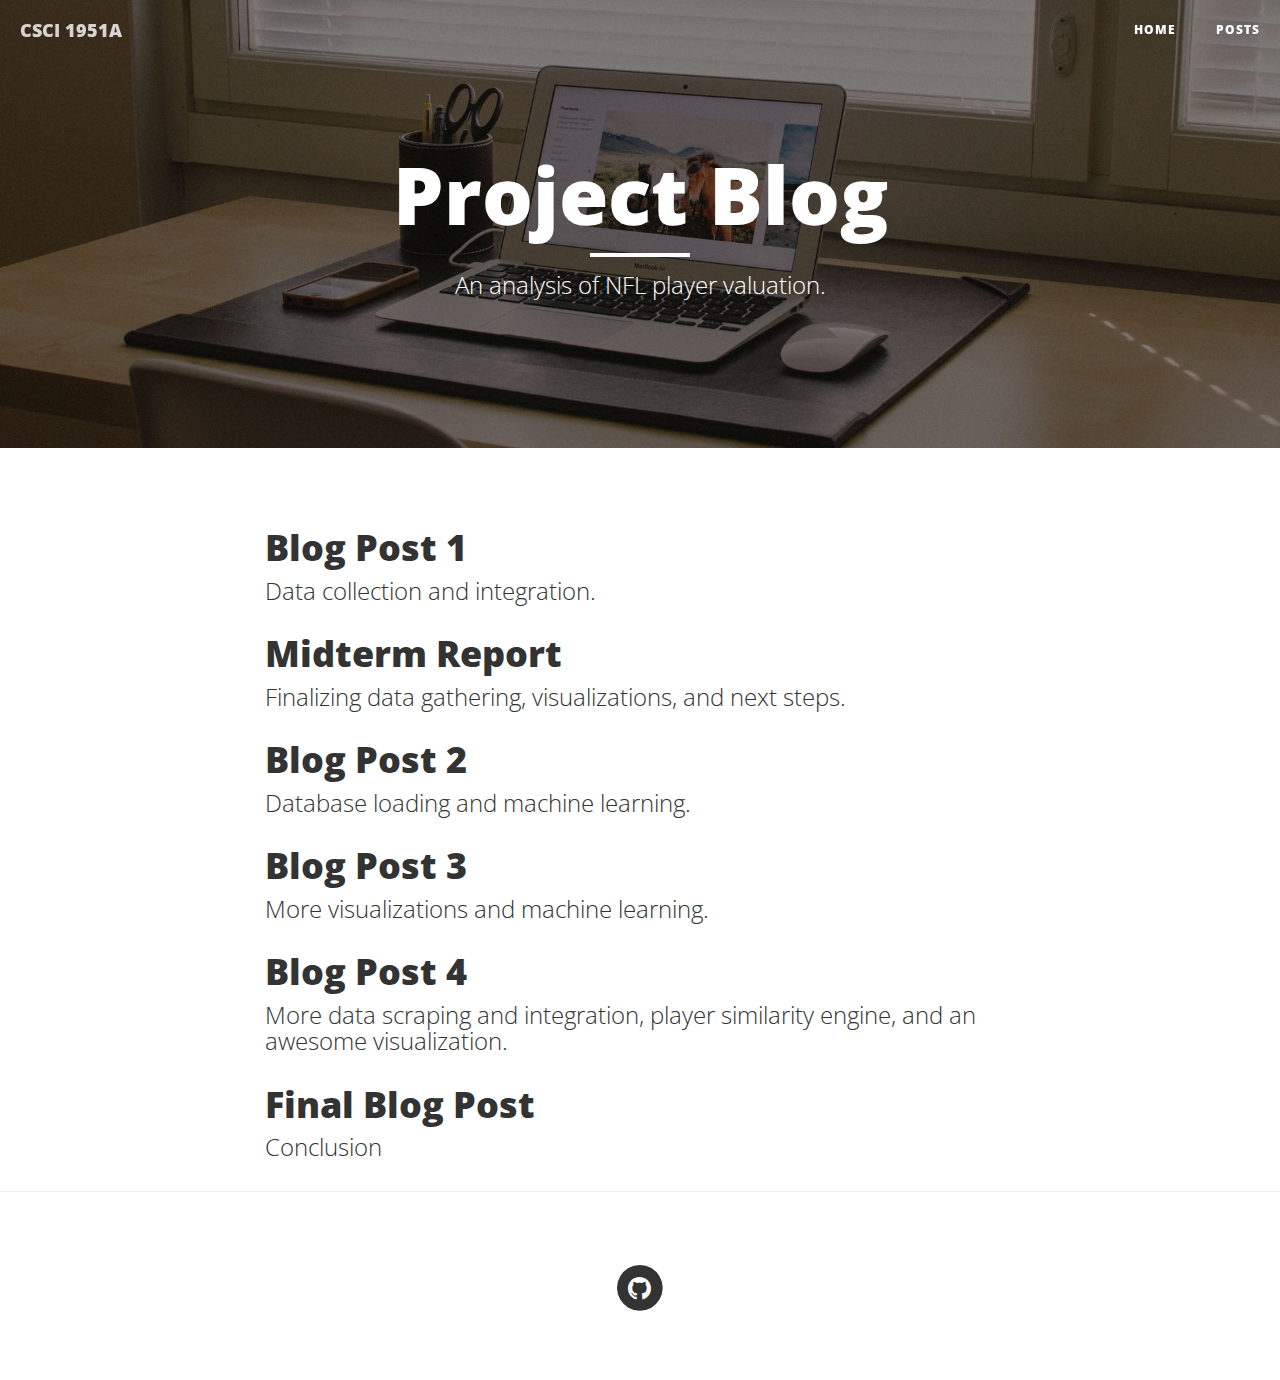
<file: index.html>
<!DOCTYPE html>
<html lang="en">

<head>

    <meta charset="utf-8">
    <meta http-equiv="X-UA-Compatible" content="IE=edge">
    <meta name="viewport" content="width=device-width, initial-scale=1">
    <meta name="description" content="">
    <meta name="author" content="">

    <title>CSCI 1951A Final Project</title>

    <!-- Bootstrap Core CSS -->
    <link href="blog/vendor/bootstrap/css/bootstrap.min.css" rel="stylesheet">

    <!-- Theme CSS -->
    <link href="blog/css/clean-blog.min.css" rel="stylesheet">

    <!-- Custom Fonts -->
    <link href="blog/vendor/font-awesome/css/font-awesome.min.css" rel="stylesheet" type="text/css">
    <link href='https://fonts.googleapis.com/css?family=Lora:400,700,400italic,700italic' rel='stylesheet' type='text/css'>
    <link href='https://fonts.googleapis.com/css?family=Open+Sans:300italic,400italic,600italic,700italic,800italic,400,300,600,700,800' rel='stylesheet' type='text/css'>

    <!-- HTML5 Shim and Respond.js IE8 support of HTML5 elements and media queries -->
    <!-- WARNING: Respond.js doesn't work if you view the page via file:// -->
    <!--[if lt IE 9]>
        <script src="https://oss.maxcdn.com/libs/html5shiv/3.7.0/html5shiv.js"></script>
        <script src="https://oss.maxcdn.com/libs/respond.js/1.4.2/respond.min.js"></script>
    <![endif]-->

</head>

<body>

    <!-- Navigation -->
    <nav class="navbar navbar-default navbar-custom navbar-fixed-top">
        <div class="container-fluid">
            <!-- Brand and toggle get grouped for better mobile display -->
            <div class="navbar-header page-scroll">
                <button type="button" class="navbar-toggle" data-toggle="collapse" data-target="#bs-example-navbar-collapse-1">
                    <span class="sr-only">Toggle navigation</span>
                    Menu <i class="fa fa-bars"></i>
                </button>
                <a class="navbar-brand" href="https://cs.brown.edu/courses/csci1951-a/">CSCI 1951A</a>
            </div>

            <!-- Collect the nav links, forms, and other content for toggling -->
            <div class="collapse navbar-collapse" id="bs-example-navbar-collapse-1">
                <ul class="nav navbar-nav navbar-right">
                    <li>
                        <a href="index.html">Home</a>
                    </li>
                    <li>
                        <a href="blog/posts.html">Posts</a>
                    </li>
                </ul>
            </div>
            <!-- /.navbar-collapse -->
        </div>
        <!-- /.container -->
    </nav>

    <!-- Page Header -->
    <!-- Set your background image for this header on the line below. -->
    <header class="intro-header" style="background-image: url('blog/img/home-bg.jpg')">
        <div class="container">
            <div class="row">
                <div class="col-lg-8 col-lg-offset-2 col-md-10 col-md-offset-1">
                    <div class="site-heading">
                        <h1>Project Blog</h1>
                        <hr class="small">
                        <span class="subheading">An analysis of NFL player valuation.</span>
                    </div>
                </div>
            </div>
        </div>
    </header>

    <!-- Main Content -->
    <div class="container">
        <div class="row">
            <div class="col-lg-8 col-lg-offset-2 col-md-10 col-md-offset-1">
                <div class="post-preview">
                    <a href="blog/posts.html#blog-post-1">
                        <h2 class="post-title">
                            Blog Post 1
                        </h2>
                        <h3 class="post-subtitle">
                            Data collection and integration.
                        </h3>
                    </a>
                    <a href="blog/posts.html#midterm">
                        <h2 class="post-title">
                            Midterm Report
                        </h2>
                        <h3 class="post-subtitle">
                            Finalizing data gathering, visualizations, and next steps.
                        </h3>
                    </a>
                    <a href="blog/posts.html#blog-post-2">
                        <h2 class="post-title">
                            Blog Post 2
                        </h2>
                        <h3 class="post-subtitle">
                           Database loading and machine learning.
                        </h3>
                    </a>
                    <a href="blog/posts.html#blog-post-3">
                        <h2 class="post-title">
                            Blog Post 3
                        </h2>
                        <h3 class="post-subtitle">
                           More visualizations and machine learning.
                        </h3>
                    </a>
                    <a href="blog/posts.html#blog-post-4">
                        <h2 class="post-title">
                            Blog Post 4
                        </h2>
                        <h3 class="post-subtitle">
                           More data scraping and integration, player similarity engine, and an awesome visualization.
                        </h3>
                    </a>
                    <a href="blog/posts.html#finalPost">
                        <h2 class="post-title">
                            Final Blog Post
                        </h2>
                        <h3 class="post-subtitle">
                           Conclusion
                        </h3>
                    </a>
                </div>
                <!-- <hr> -->
                <!-- <div class="post-preview">
                    <a href="posts.html">
                        <h2 class="post-title">
                            Midterm Report
                        </h2>
                    </a>
                </div>
                <hr>
                <div class="post-preview">
                    <a href="posts.html">
                        <h2 class="post-title">
                            Blog Post 2
                        </h2>
                        <h3 class="post-subtitle">

                        </h3>
                    </a>

                </div>
                <hr>
                <div class="post-preview">
                    <a href="posts.html">
                        <h2 class="post-title">
                            Blog Post 4
                        </h2>
                        <h3 class="post-subtitle">

                        </h3>
                    </a>
                </div>
                <hr>
                <ul class="pager">
                    <li class="next">
                        <a href="#">Older Posts &rarr;</a>
                    </li>
                </ul> -->
            </div>
        </div>
    </div>

    <hr>

    <!-- Footer -->
    <footer>
        <div class="container">
            <div class="row">
                <div class="col-lg-8 col-lg-offset-2 col-md-10 col-md-offset-1">
                    <ul class="list-inline text-center">
                        <li>
                            <a href="https://github.com/kevinli96/cs1951a_project">
                                <span class="fa-stack fa-lg">
                                    <i class="fa fa-circle fa-stack-2x"></i>
                                    <i class="fa fa-github fa-stack-1x fa-inverse"></i>
                                </span>
                            </a>
                        </li>
                    </ul>
                </div>
            </div>
        </div>
    </footer>

    <!-- jQuery -->
    <script src="blog/vendor/jquery/jquery.min.js"></script>

    <!-- Bootstrap Core JavaScript -->
    <script src="blog/vendor/bootstrap/js/bootstrap.min.js"></script>

    <!-- Contact Form JavaScript -->
    <script src="blog/js/jqBootstrapValidation.js"></script>
    <script src="blog/js/contact_me.js"></script>

    <!-- Theme JavaScript -->
    <script src="blog/js/clean-blog.min.js"></script>

</body>

</html>
</file>
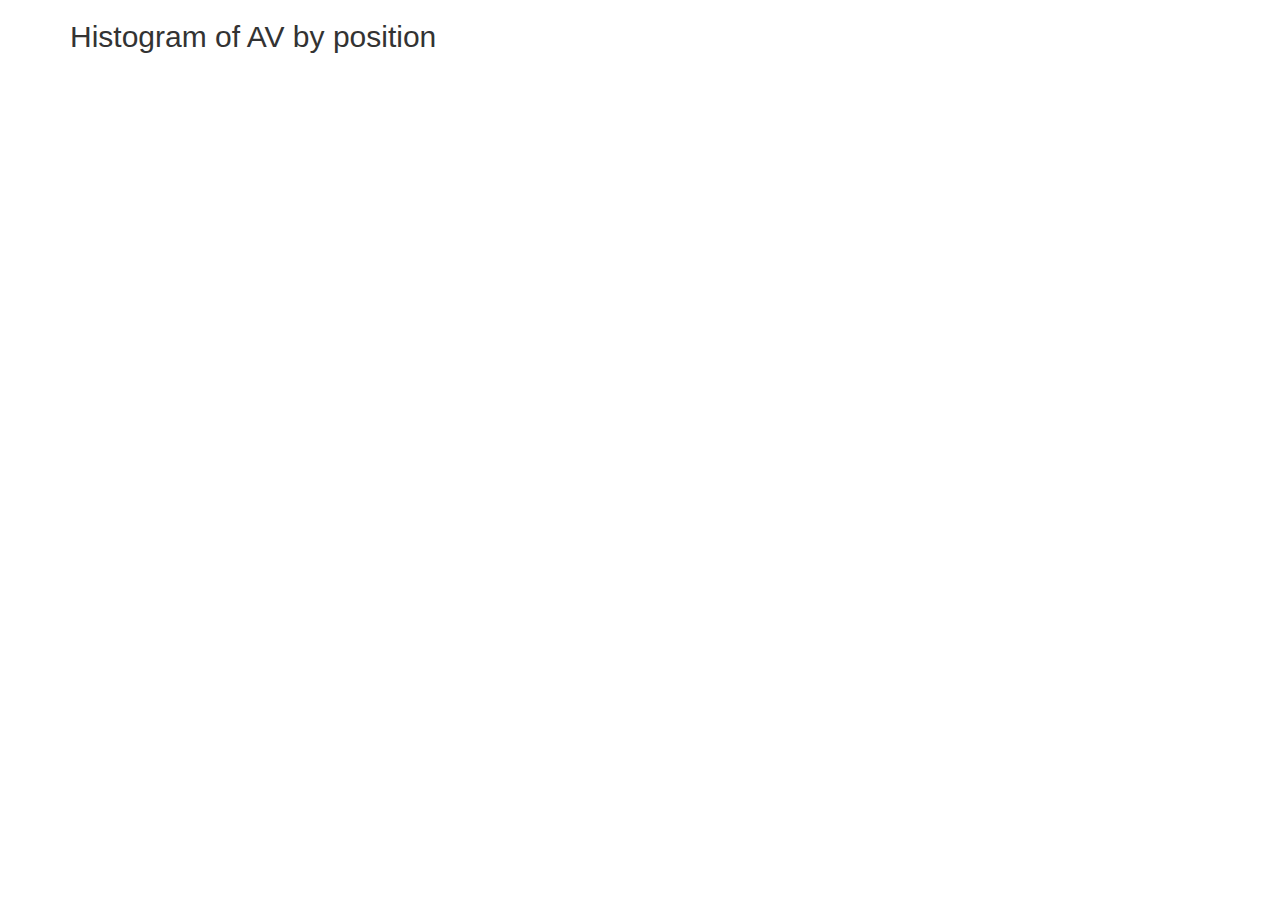
<file: visualizations/av_histogram_by_position/index.html>
<!DOCTYPE html>
<html lang="en">
<head>
  <meta charset="UTF-8">
  <title>NFL Player Valuation</title>
  <link rel="stylesheet" href="style.css">
  <link rel="stylesheet" href="https://maxcdn.bootstrapcdn.com/bootstrap/3.3.7/css/bootstrap.min.css">
</head>
<body>
  <div class="container" >
    <h2>Histogram of AV by position</h2><br>

    <div class="row">
      <div class="col-md-12">
        <div id="chart"></div>
      </div>
    </div>
  </div>

  <script src="https://cdnjs.cloudflare.com/ajax/libs/jquery/3.1.1/jquery.min.js"></script>
  <script src="https://d3js.org/d3.v4.min.js"></script>
  <script src="script.js"></script>
  <script src="https://maxcdn.bootstrapcdn.com/bootstrap/3.3.7/js/bootstrap.min.js"></script>
</body>
</html>
</file>
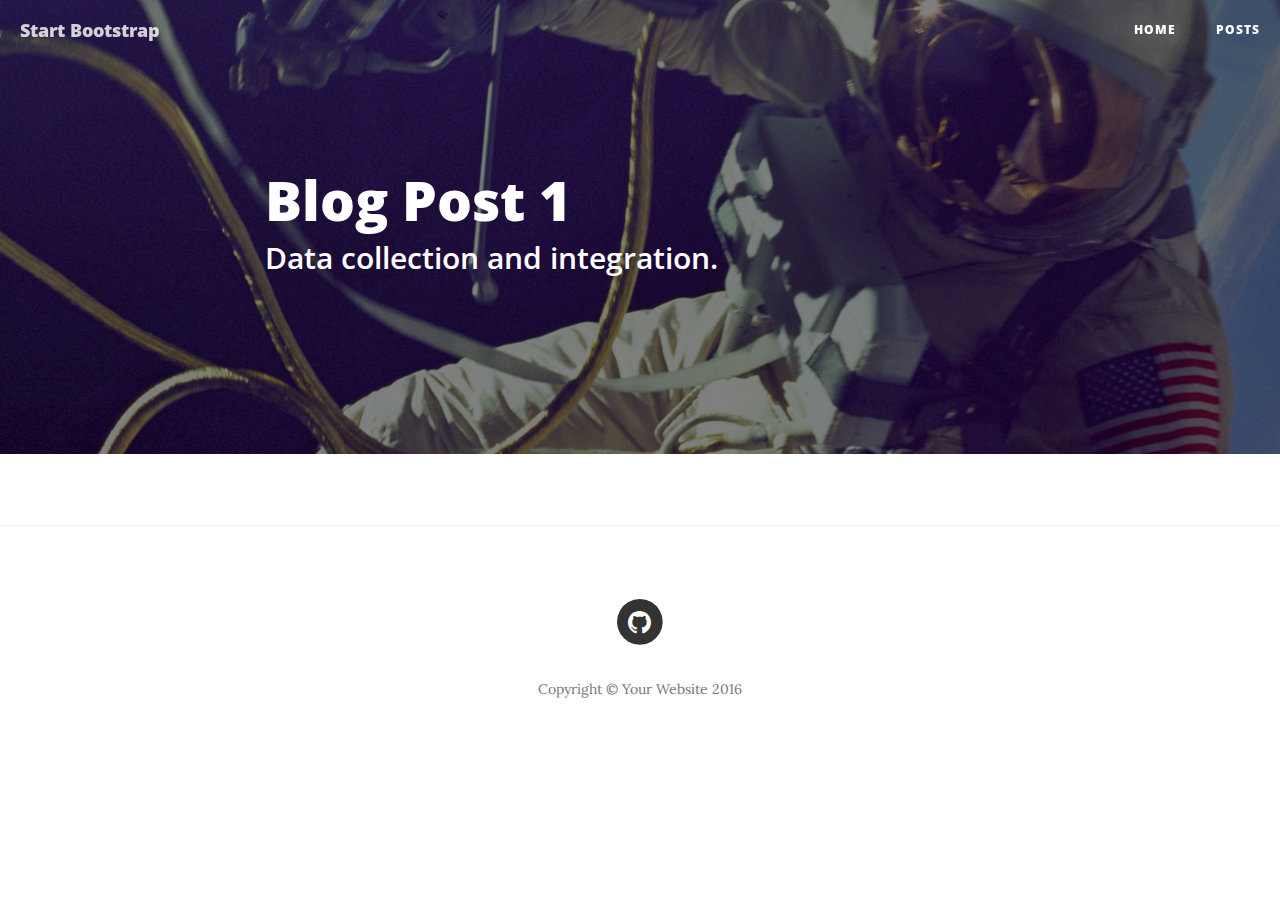
<file: posts.html>
<!DOCTYPE html>
<html lang="en">

<head>

    <meta charset="utf-8">
    <meta http-equiv="X-UA-Compatible" content="IE=edge">
    <meta name="viewport" content="width=device-width, initial-scale=1">
    <meta name="description" content="">
    <meta name="author" content="">

    <title>Blog Posts</title>

    <!-- Bootstrap Core CSS -->
    <link href="vendor/bootstrap/css/bootstrap.min.css" rel="stylesheet">

    <!-- Theme CSS -->
    <link href="css/clean-blog.min.css" rel="stylesheet">

    <!-- Custom Fonts -->
    <link href="vendor/font-awesome/css/font-awesome.min.css" rel="stylesheet" type="text/css">
    <link href='https://fonts.googleapis.com/css?family=Lora:400,700,400italic,700italic' rel='stylesheet' type='text/css'>
    <link href='https://fonts.googleapis.com/css?family=Open+Sans:300italic,400italic,600italic,700italic,800italic,400,300,600,700,800' rel='stylesheet' type='text/css'>

    <!-- HTML5 Shim and Respond.js IE8 support of HTML5 elements and media queries -->
    <!-- WARNING: Respond.js doesn't work if you view the page via file:// -->
    <!--[if lt IE 9]>
        <script src="https://oss.maxcdn.com/libs/html5shiv/3.7.0/html5shiv.js"></script>
        <script src="https://oss.maxcdn.com/libs/respond.js/1.4.2/respond.min.js"></script>
    <![endif]-->

</head>

<body>

    <!-- Navigation -->
    <nav class="navbar navbar-default navbar-custom navbar-fixed-top">
        <div class="container-fluid">
            <!-- Brand and toggle get grouped for better mobile display -->
            <div class="navbar-header page-scroll">
                <button type="button" class="navbar-toggle" data-toggle="collapse" data-target="#bs-example-navbar-collapse-1">
                    <span class="sr-only">Toggle navigation</span>
                    Menu <i class="fa fa-bars"></i>
                </button>
                <a class="navbar-brand" href="index.html">Start Bootstrap</a>
            </div>

            <!-- Collect the nav links, forms, and other content for toggling -->
            <div class="collapse navbar-collapse" id="bs-example-navbar-collapse-1">
                <ul class="nav navbar-nav navbar-right">
                    <li>
                        <a href="index.html">Home</a>
                    </li>
                    <li>
                        <a href="posts.html">Posts</a>
                    </li>
                </ul>
            </div>
            <!-- /.navbar-collapse -->
        </div>
        <!-- /.container -->
    </nav>

    <!-- Page Header -->
    <!-- Set your background image for this header on the line below. -->
    <header class="intro-header" style="background-image: url('img/post-bg.jpg')">
        <div class="container">
            <div class="row">
                <div class="col-lg-8 col-lg-offset-2 col-md-10 col-md-offset-1">
                    <div class="post-heading">
                        <h1>Blog Post 1</h1>
                        <h2 class="subheading">Data collection and integration.</h2>
                        
                    </div>
                </div>
            </div>
        </div>
    </header>

    <!-- Post Content -->
    <article>
        <div class="container">
            <div class="row">
                <div class="col-lg-8 col-lg-offset-2 col-md-10 col-md-offset-1">
                   <!--  BLOG POST 1 -->





                </div>
            </div>
        </div>
    </article>

    <hr>

    <!-- Footer -->
    <footer>
        <div class="container">
            <div class="row">
                <div class="col-lg-8 col-lg-offset-2 col-md-10 col-md-offset-1">
                    <ul class="list-inline text-center">
                        <li>
                            <a href="https://github.com/kevinli96/cs1951a_project">
                                <span class="fa-stack fa-lg">
                                    <i class="fa fa-circle fa-stack-2x"></i>
                                    <i class="fa fa-github fa-stack-1x fa-inverse"></i>
                                </span>
                            </a>
                        </li>
                    </ul>
                    <p class="copyright text-muted">Copyright &copy; Your Website 2016</p>
                </div>
            </div>
        </div>
    </footer>

    <!-- jQuery -->
    <script src="vendor/jquery/jquery.min.js"></script>

    <!-- Bootstrap Core JavaScript -->
    <script src="vendor/bootstrap/js/bootstrap.min.js"></script>

    <!-- Contact Form JavaScript -->
    <script src="js/jqBootstrapValidation.js"></script>
    <script src="js/contact_me.js"></script>

    <!-- Theme JavaScript -->
    <script src="js/clean-blog.min.js"></script>

</body>

</html>
</file>
<file: visualizations/av_histogram_by_position/style.css>
.tooltip {
    position: absolute;
    text-align: center;
    width: 30px;
    height: 25px;
    padding: 3px;
    padding-left: 8px;
    font: 10px sans-serif;
    background: #ddd;
    pointer-events: none;
}
</file>
<file: blog/css/clean-blog.min.css>
/*!
 * Start Bootstrap - Clean Blog v3.3.7+1 (http://startbootstrap.com/template-overviews/clean-blog)
 * Copyright 2013-2016 Start Bootstrap
 * Licensed under MIT (https://github.com/BlackrockDigital/startbootstrap/blob/gh-pages/LICENSE)
 */a,body{color:#333}.navbar-custom .nav li a,.navbar-custom .navbar-brand,h1,h2,h3,h4,h5,h6{font-weight:800}.caption,.intro-header .page-heading,.intro-header .site-heading,footer .copyright{text-align:center}body{font-family:Lora,'Times New Roman',serif;font-size:20px;-webkit-tap-highlight-color:#0085A1}.intro-header .page-heading .subheading,.intro-header .post-heading .subheading,.intro-header .site-heading .subheading,.navbar-custom,h1,h2,h3,h4,h5,h6{font-family:'Open Sans','Helvetica Neue',Helvetica,Arial,sans-serif}p{line-height:1.5;margin:30px 0}p a{text-decoration:underline}a:focus,a:hover{color:#0085A1}a img:focus,a img:hover{cursor:zoom-in}blockquote{color:#777;font-style:italic}hr.small{max-width:100px;margin:15px auto;border-width:4px;border-color:#fff}.navbar-custom{position:absolute;top:0;left:0;width:100%;z-index:3}.navbar-custom .navbar-header .navbar-toggle{color:#777;font-weight:800;text-transform:uppercase;font-size:12px}.navbar-custom .nav li a{text-transform:uppercase;font-size:12px;letter-spacing:1px}@media only screen and (min-width:768px){.navbar-custom{background:0 0;border-bottom:1px solid transparent}.navbar-custom .navbar-brand{color:#fff;padding:20px}.navbar-custom .navbar-brand:focus,.navbar-custom .navbar-brand:hover{color:rgba(255,255,255,.8)}.navbar-custom .nav li a{color:#fff;padding:20px}.navbar-custom .nav li a:focus,.navbar-custom .nav li a:hover{color:rgba(255,255,255,.8)}}@media only screen and (min-width:1170px){.navbar-custom{-webkit-transition:background-color .3s;-moz-transition:background-color .3s;transition:background-color .3s;-webkit-transform:translate3d(0,0,0);-moz-transform:translate3d(0,0,0);-ms-transform:translate3d(0,0,0);-o-transform:translate3d(0,0,0);transform:translate3d(0,0,0);-webkit-backface-visibility:hidden;backface-visibility:hidden}.navbar-custom.is-fixed{position:fixed;top:-61px;background-color:rgba(255,255,255,.9);border-bottom:1px solid #f2f2f2;-webkit-transition:-webkit-transform .3s;-moz-transition:-moz-transform .3s;transition:transform .3s}.navbar-custom.is-fixed .navbar-brand{color:#333}.navbar-custom.is-fixed .navbar-brand:focus,.navbar-custom.is-fixed .navbar-brand:hover{color:#0085A1}.navbar-custom.is-fixed .nav li a{color:#333}.navbar-custom.is-fixed .nav li a:focus,.navbar-custom.is-fixed .nav li a:hover{color:#0085A1}.navbar-custom.is-visible{-webkit-transform:translate3d(0,100%,0);-moz-transform:translate3d(0,100%,0);-ms-transform:translate3d(0,100%,0);-o-transform:translate3d(0,100%,0);transform:translate3d(0,100%,0)}}.intro-header{background:center center no-repeat;-webkit-background-size:cover;-moz-background-size:cover;background-size:cover;-o-background-size:cover;margin-bottom:50px}.intro-header .page-heading,.intro-header .post-heading,.intro-header .site-heading{padding:100px 0 50px;color:#fff}.intro-header .page-heading h1,.intro-header .site-heading h1{margin-top:0;font-size:50px}.intro-header .page-heading .subheading,.intro-header .site-heading .subheading{font-size:24px;line-height:1.1;display:block;font-weight:300;margin:10px 0 0}@media only screen and (min-width:768px){.intro-header .page-heading,.intro-header .post-heading,.intro-header .site-heading{padding:150px 0}.intro-header .page-heading h1,.intro-header .site-heading h1{font-size:80px}}.intro-header .post-heading h1{font-size:35px}.intro-header .post-heading .meta,.intro-header .post-heading .subheading{line-height:1.1;display:block}.intro-header .post-heading .subheading{font-size:24px;margin:10px 0 30px;font-weight:600}.intro-header .post-heading .meta{font-family:Lora,'Times New Roman',serif;font-style:italic;font-weight:300;font-size:20px}.intro-header .post-heading .meta a{color:#fff}@media only screen and (min-width:768px){.intro-header .post-heading h1{font-size:55px}.intro-header .post-heading .subheading{font-size:30px}}.post-preview>a{color:#333}.post-preview>a:focus,.post-preview>a:hover{text-decoration:none;color:#0085A1}.post-preview>a>.post-title{font-size:30px;margin-top:30px;margin-bottom:10px}.post-preview>a>.post-subtitle{margin:0 0 10px;font-weight:300}.post-preview>.post-meta{color:#777;font-size:18px;font-style:italic;margin-top:0}.post-preview>.post-meta>a{text-decoration:none;color:#333}.post-preview>.post-meta>a:focus,.post-preview>.post-meta>a:hover{color:#0085A1;text-decoration:underline}@media only screen and (min-width:768px){.post-preview>a>.post-title{font-size:36px}}.section-heading{font-size:36px;margin-top:60px;font-weight:700}.btn,.pager li>a,.pager li>span{font-family:'Open Sans','Helvetica Neue',Helvetica,Arial,sans-serif;text-transform:uppercase;font-weight:800;letter-spacing:1px}.caption{font-size:14px;padding:10px;font-style:italic;margin:0;display:block;border-bottom-right-radius:5px;border-bottom-left-radius:5px}footer{padding:50px 0 65px}footer .list-inline{margin:0;padding:0}footer .copyright{font-size:14px;margin-bottom:0}.floating-label-form-group{font-size:14px;position:relative;margin-bottom:0;padding-bottom:.5em;border-bottom:1px solid #eee}.floating-label-form-group input,.floating-label-form-group textarea{z-index:1;position:relative;padding-right:0;padding-left:0;border:none;border-radius:0;font-size:1.5em;background:0 0;box-shadow:none!important;resize:none}.floating-label-form-group label{display:block;z-index:0;position:relative;top:2em;margin:0;font-size:.85em;line-height:1.764705882em;vertical-align:middle;vertical-align:baseline;opacity:0;-webkit-transition:top .3s ease,opacity .3s ease;-moz-transition:top .3s ease,opacity .3s ease;-ms-transition:top .3s ease,opacity .3s ease;transition:top .3s ease,opacity .3s ease}.floating-label-form-group::not(:first-child){padding-left:14px;border-left:1px solid #eee}.floating-label-form-group-with-value label{top:0;opacity:1}.floating-label-form-group-with-focus label{color:#0085A1}form .row:first-child .floating-label-form-group{border-top:1px solid #eee}.btn{font-size:14px;border-radius:0;padding:15px 25px}.btn-lg{font-size:16px;padding:25px 35px}.btn-default:focus,.btn-default:hover{background-color:#0085A1;border:1px solid #0085A1;color:#fff}.pager{margin:20px 0 0}.pager li>a,.pager li>span{font-size:14px;padding:15px 25px;background-color:#fff;border-radius:0}.pager li>a:focus,.pager li>a:hover{color:#fff;background-color:#0085A1;border:1px solid #0085A1}.pager .disabled>a,.pager .disabled>a:focus,.pager .disabled>a:hover,.pager .disabled>span{color:#777;background-color:#333;cursor:not-allowed}::-moz-selection{color:#fff;text-shadow:none;background:#0085A1}::selection{color:#fff;text-shadow:none;background:#0085A1}img::selection{color:#fff;background:0 0}img::-moz-selection{color:#fff;background:0 0}
</file>
<file: css/clean-blog.min.css>
/*!
 * Start Bootstrap - Clean Blog v3.3.7+1 (http://startbootstrap.com/template-overviews/clean-blog)
 * Copyright 2013-2016 Start Bootstrap
 * Licensed under MIT (https://github.com/BlackrockDigital/startbootstrap/blob/gh-pages/LICENSE)
 */a,body{color:#333}.navbar-custom .nav li a,.navbar-custom .navbar-brand,h1,h2,h3,h4,h5,h6{font-weight:800}.caption,.intro-header .page-heading,.intro-header .site-heading,footer .copyright{text-align:center}body{font-family:Lora,'Times New Roman',serif;font-size:20px;-webkit-tap-highlight-color:#0085A1}.intro-header .page-heading .subheading,.intro-header .post-heading .subheading,.intro-header .site-heading .subheading,.navbar-custom,h1,h2,h3,h4,h5,h6{font-family:'Open Sans','Helvetica Neue',Helvetica,Arial,sans-serif}p{line-height:1.5;margin:30px 0}p a{text-decoration:underline}a:focus,a:hover{color:#0085A1}a img:focus,a img:hover{cursor:zoom-in}blockquote{color:#777;font-style:italic}hr.small{max-width:100px;margin:15px auto;border-width:4px;border-color:#fff}.navbar-custom{position:absolute;top:0;left:0;width:100%;z-index:3}.navbar-custom .navbar-header .navbar-toggle{color:#777;font-weight:800;text-transform:uppercase;font-size:12px}.navbar-custom .nav li a{text-transform:uppercase;font-size:12px;letter-spacing:1px}@media only screen and (min-width:768px){.navbar-custom{background:0 0;border-bottom:1px solid transparent}.navbar-custom .navbar-brand{color:#fff;padding:20px}.navbar-custom .navbar-brand:focus,.navbar-custom .navbar-brand:hover{color:rgba(255,255,255,.8)}.navbar-custom .nav li a{color:#fff;padding:20px}.navbar-custom .nav li a:focus,.navbar-custom .nav li a:hover{color:rgba(255,255,255,.8)}}@media only screen and (min-width:1170px){.navbar-custom{-webkit-transition:background-color .3s;-moz-transition:background-color .3s;transition:background-color .3s;-webkit-transform:translate3d(0,0,0);-moz-transform:translate3d(0,0,0);-ms-transform:translate3d(0,0,0);-o-transform:translate3d(0,0,0);transform:translate3d(0,0,0);-webkit-backface-visibility:hidden;backface-visibility:hidden}.navbar-custom.is-fixed{position:fixed;top:-61px;background-color:rgba(255,255,255,.9);border-bottom:1px solid #f2f2f2;-webkit-transition:-webkit-transform .3s;-moz-transition:-moz-transform .3s;transition:transform .3s}.navbar-custom.is-fixed .navbar-brand{color:#333}.navbar-custom.is-fixed .navbar-brand:focus,.navbar-custom.is-fixed .navbar-brand:hover{color:#0085A1}.navbar-custom.is-fixed .nav li a{color:#333}.navbar-custom.is-fixed .nav li a:focus,.navbar-custom.is-fixed .nav li a:hover{color:#0085A1}.navbar-custom.is-visible{-webkit-transform:translate3d(0,100%,0);-moz-transform:translate3d(0,100%,0);-ms-transform:translate3d(0,100%,0);-o-transform:translate3d(0,100%,0);transform:translate3d(0,100%,0)}}.intro-header{background:center center no-repeat;-webkit-background-size:cover;-moz-background-size:cover;background-size:cover;-o-background-size:cover;margin-bottom:50px}.intro-header .page-heading,.intro-header .post-heading,.intro-header .site-heading{padding:100px 0 50px;color:#fff}.intro-header .page-heading h1,.intro-header .site-heading h1{margin-top:0;font-size:50px}.intro-header .page-heading .subheading,.intro-header .site-heading .subheading{font-size:24px;line-height:1.1;display:block;font-weight:300;margin:10px 0 0}@media only screen and (min-width:768px){.intro-header .page-heading,.intro-header .post-heading,.intro-header .site-heading{padding:150px 0}.intro-header .page-heading h1,.intro-header .site-heading h1{font-size:80px}}.intro-header .post-heading h1{font-size:35px}.intro-header .post-heading .meta,.intro-header .post-heading .subheading{line-height:1.1;display:block}.intro-header .post-heading .subheading{font-size:24px;margin:10px 0 30px;font-weight:600}.intro-header .post-heading .meta{font-family:Lora,'Times New Roman',serif;font-style:italic;font-weight:300;font-size:20px}.intro-header .post-heading .meta a{color:#fff}@media only screen and (min-width:768px){.intro-header .post-heading h1{font-size:55px}.intro-header .post-heading .subheading{font-size:30px}}.post-preview>a{color:#333}.post-preview>a:focus,.post-preview>a:hover{text-decoration:none;color:#0085A1}.post-preview>a>.post-title{font-size:30px;margin-top:30px;margin-bottom:10px}.post-preview>a>.post-subtitle{margin:0 0 10px;font-weight:300}.post-preview>.post-meta{color:#777;font-size:18px;font-style:italic;margin-top:0}.post-preview>.post-meta>a{text-decoration:none;color:#333}.post-preview>.post-meta>a:focus,.post-preview>.post-meta>a:hover{color:#0085A1;text-decoration:underline}@media only screen and (min-width:768px){.post-preview>a>.post-title{font-size:36px}}.section-heading{font-size:36px;margin-top:60px;font-weight:700}.btn,.pager li>a,.pager li>span{font-family:'Open Sans','Helvetica Neue',Helvetica,Arial,sans-serif;text-transform:uppercase;font-weight:800;letter-spacing:1px}.caption{font-size:14px;padding:10px;font-style:italic;margin:0;display:block;border-bottom-right-radius:5px;border-bottom-left-radius:5px}footer{padding:50px 0 65px}footer .list-inline{margin:0;padding:0}footer .copyright{font-size:14px;margin-bottom:0}.floating-label-form-group{font-size:14px;position:relative;margin-bottom:0;padding-bottom:.5em;border-bottom:1px solid #eee}.floating-label-form-group input,.floating-label-form-group textarea{z-index:1;position:relative;padding-right:0;padding-left:0;border:none;border-radius:0;font-size:1.5em;background:0 0;box-shadow:none!important;resize:none}.floating-label-form-group label{display:block;z-index:0;position:relative;top:2em;margin:0;font-size:.85em;line-height:1.764705882em;vertical-align:middle;vertical-align:baseline;opacity:0;-webkit-transition:top .3s ease,opacity .3s ease;-moz-transition:top .3s ease,opacity .3s ease;-ms-transition:top .3s ease,opacity .3s ease;transition:top .3s ease,opacity .3s ease}.floating-label-form-group::not(:first-child){padding-left:14px;border-left:1px solid #eee}.floating-label-form-group-with-value label{top:0;opacity:1}.floating-label-form-group-with-focus label{color:#0085A1}form .row:first-child .floating-label-form-group{border-top:1px solid #eee}.btn{font-size:14px;border-radius:0;padding:15px 25px}.btn-lg{font-size:16px;padding:25px 35px}.btn-default:focus,.btn-default:hover{background-color:#0085A1;border:1px solid #0085A1;color:#fff}.pager{margin:20px 0 0}.pager li>a,.pager li>span{font-size:14px;padding:15px 25px;background-color:#fff;border-radius:0}.pager li>a:focus,.pager li>a:hover{color:#fff;background-color:#0085A1;border:1px solid #0085A1}.pager .disabled>a,.pager .disabled>a:focus,.pager .disabled>a:hover,.pager .disabled>span{color:#777;background-color:#333;cursor:not-allowed}::-moz-selection{color:#fff;text-shadow:none;background:#0085A1}::selection{color:#fff;text-shadow:none;background:#0085A1}img::selection{color:#fff;background:0 0}img::-moz-selection{color:#fff;background:0 0}
</file>
